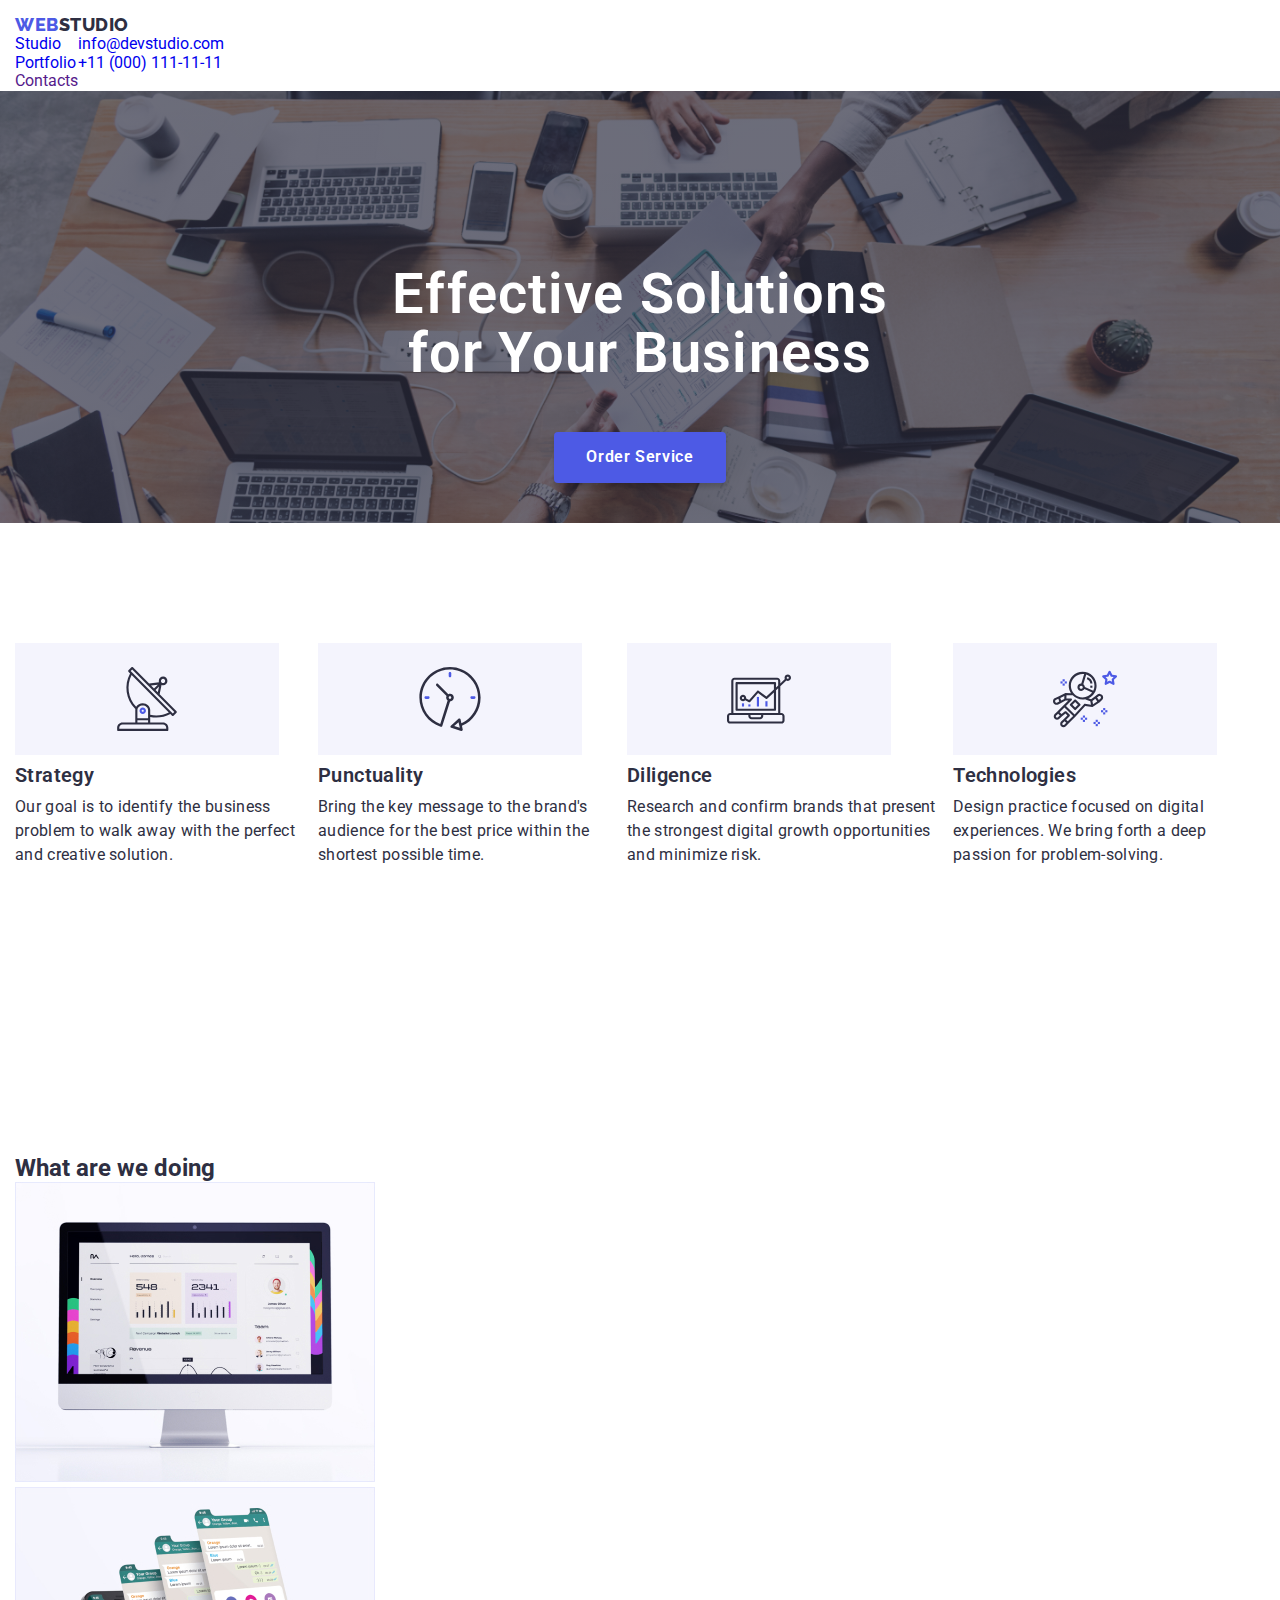
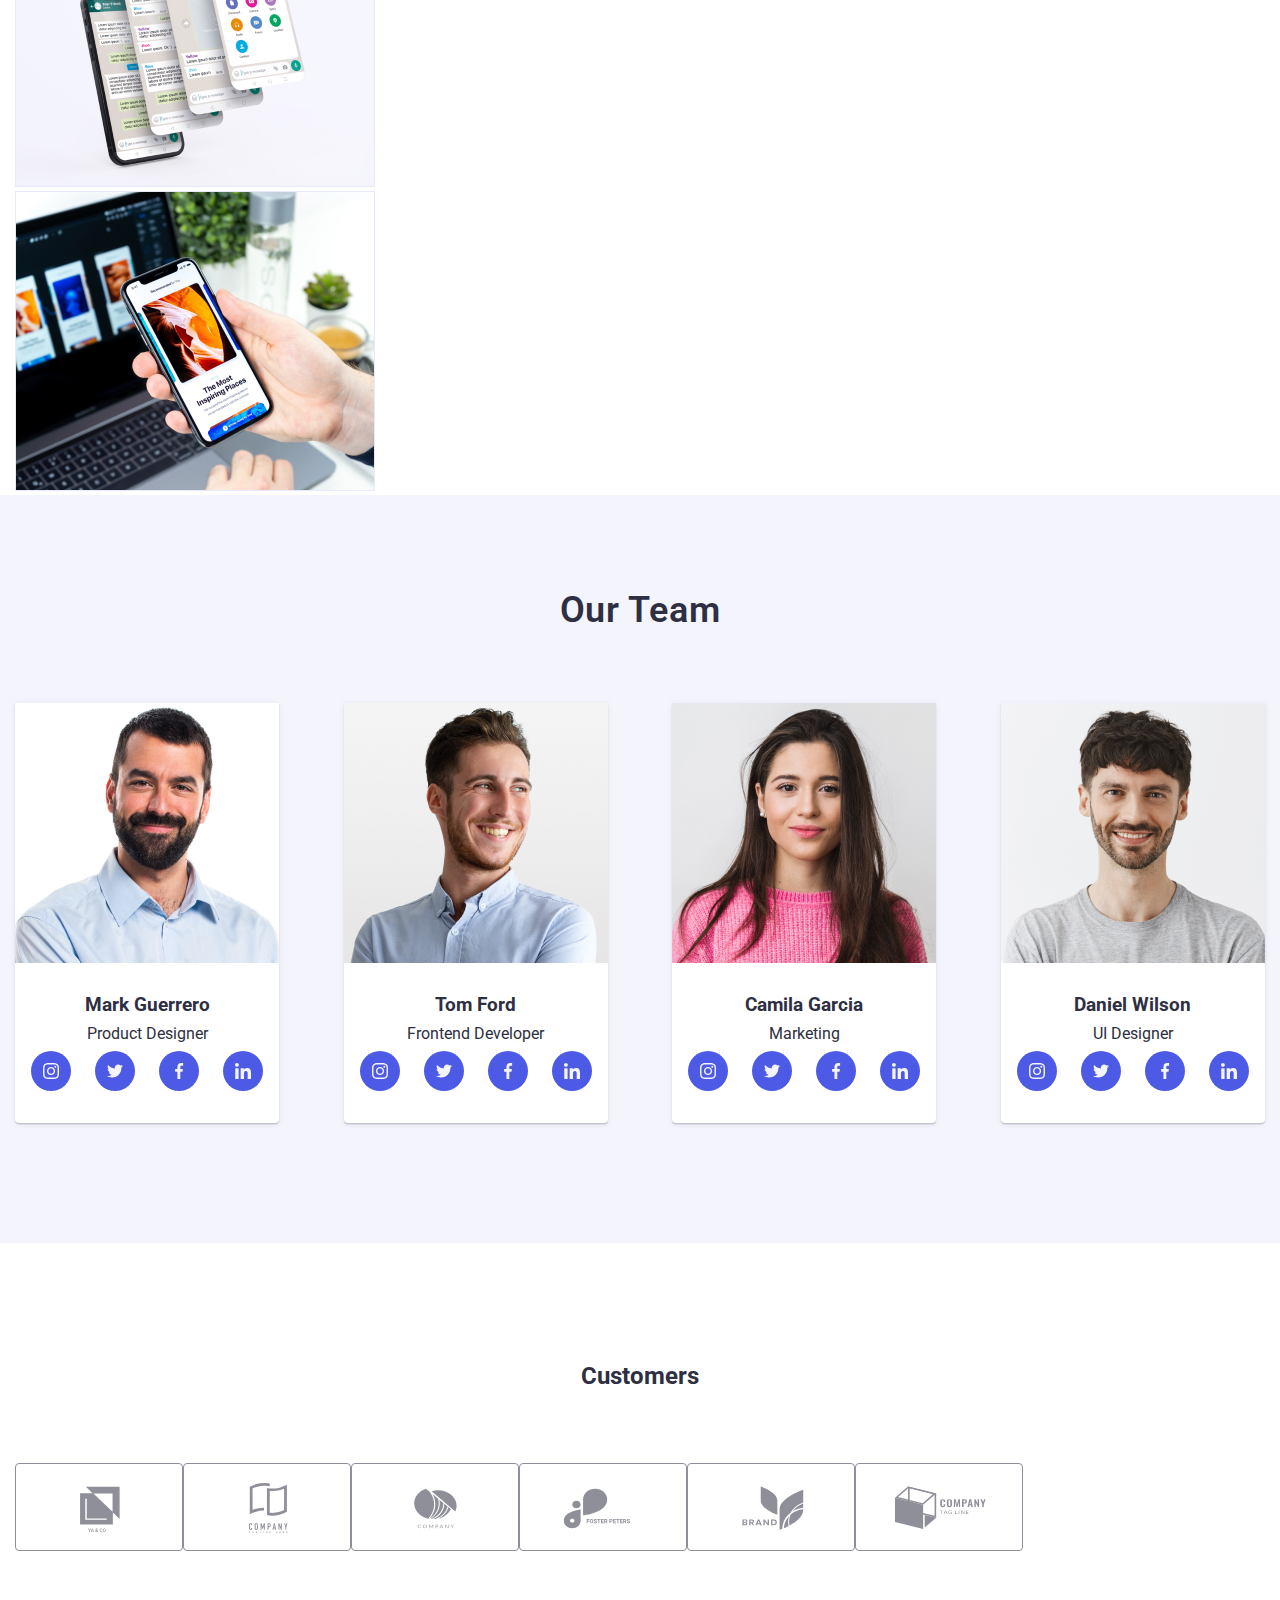
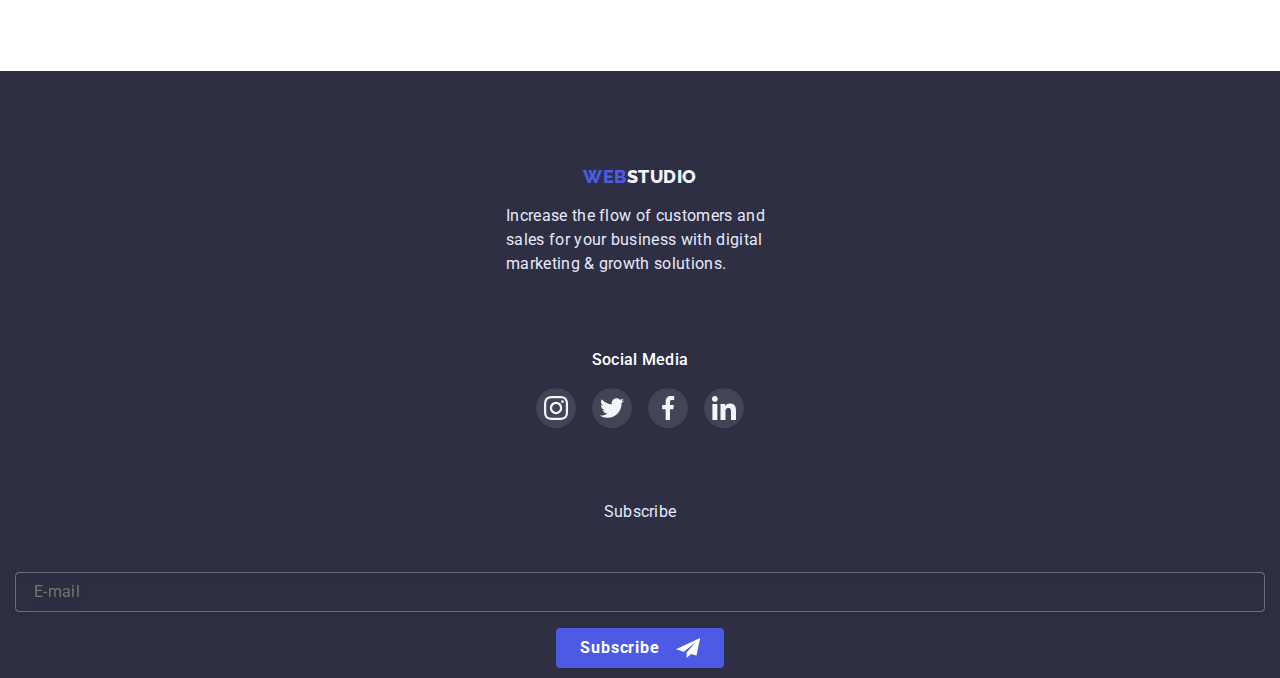
<file: index.html>
<!DOCTYPE html>
<html lang="en">
<head>
    <meta charset="UTF-8">
    <meta http-equiv="X-UA-Compatible" content="IE=edge">
    <meta name="viewport" content="width=device-width, initial-scale=1.0">
    <title>Second choice</title>
    <link rel="preconnect" href="https://fonts.googleapis.com">
    <link rel="preconnect" href="https://fonts.gstatic.com" crossorigin>
    <link href="https://fonts.googleapis.com/css2?family=Raleway:wght@800&family=Roboto:wght@400;500;700&display=swap" rel="stylesheet">
    <link rel="stylesheet" href="https://cdn.jsdelivr.net/npm/modern-normalize@1.1.0/modern-normalize.min.css">
    <link rel="stylesheet" href="./styles.css">
</head>
<body>
    <!----------------------- Header---------------------------->
    <header>
        <div class="container">
            <div class="mobile-header">
            <a class="link logo" href="./index.html"><span class="top-logo">WEB</span>Studio</a>
            <button class="burger-button js-open-menu" type="button">
                <svg class="burger-menu" width="32px" height="32px">
                <use href="./img/svg/symbol-defs.svg#icon-burger"></use>
            </svg>
        </button>
        </div>
        <nav class="header">
            <ul class="navigation list">
                <li><a class="link nav active" href="./index.html">Studio</a></li>
                <li><a class="link nav " href="./portfolio.html">Portfolio</a></li>
                <li><a class="link nav" href="">Contacts</a></li>
            </ul>
            <ul class="contact list">
                <li><a class="link contacts-item" href="mailto:info@devstudio.com">info@devstudio.com</a></li>
                <li><a class="link contacts-item" href="tel:+110001111111">+11 (000) 111-11-11</a></li>
            </ul>
        </nav>
        </div>
    </header>

    <!----------------------- Mobile Menu---------------------------->

    <div class="mobile-menu js-menu-container">
        <div class="container">
            <button class="close-mobile-menu js-close-menu">
                <svg class="close-mobile-menu-icon">
                    <use href="./img/svg/symbol-defs.svg#icon-close"></use>
                </svg>
         </button>
            <div class="mobile-menu-thumb">
    
                <div class="mobile-nav-thumb">
                <ul class="mobile-nav">
                    <li class="list"><a class="link nav" href="">Studio</a></li>
                    <li class="list"><a class="link nav" href="">Portfolio</a></li>
                    <li class="list"><a class="link nav" href="">Contacts</a></li>
                </ul>
                </div>
    
                <div class="mobile-contact-thumb">
                    <ul>
                        <li class="list"><a class="mobile-contact-thumb-tel link" href="tel:+110001111111">+11 (000) 111-11-11</a></li>
                        <li class="list"><a class="mobile-contact-thumb-mail link" href="mailto:info@devstudio.com">info@devstudio.com</a></li>
                    </ul>
        
                    <ul class="list social-list-link mobile-social">
                        <li>
                            <a href="">
                                <svg class="social-icon">
                                    <use href="img/svg/symbol-defs.svg#icon-instagram"></use>
                                </svg>
                            </a>
                        </li>
                        <li>
                            <a href="">
                                <svg class="social-icon">
                                    <use href="img/svg/symbol-defs.svg#icon-twitter"></use>
                                </svg>
                            </a>
                        </li>
                        <li>
                            <a href="">
                                <svg class="social-icon">
                                    <use href="img/svg/symbol-defs.svg#icon-facebook"></use>
                                </svg>
                            </a>
                        </li>
                        <li>
                            <a href="">
                                <svg class="social-icon">
                                    <use href="img/svg/symbol-defs.svg#icon-linkedin"></use>
                                </svg>
                            </a>
                        </li>
                    </ul>
                </div>
            </div>
            </div>    
        </div>
    </div>

    <!----------------------- Hero---------------------------->
    <main>
        <section class="hero">
                <h1 class="hero-title">Effective Solutions <br> for Your Business</h1>
                <button type="button" class="button" data-modal-open>Order Service</button>
        </section>
    <!----------------------- Oportunities---------------------------->

        <section class="oportunities-section">
            <div class="container">
                <h2 hidden>Oportunities</h2>
                <ul class="list oportunities-list">
                    <li class="antenna">
                        <h3 class="strategy">Strategy</h3>
                        <p>Our goal is to identify the business
                        problem to walk away with the perfect and creative solution. </p>
                    </li>
                    <li class="clock">
                        <h3>Punctuality</h3>
                        <p>Bring the key message to the brand's audience for the best price within the shortest possible time. </p>
                    </li>
                    <li class="diagrama">
                        <h3>Diligence</h3>
                        <p>Research and confirm brands that present the strongest digital growth opportunities and minimize risk. </p>
                    </li>
                    <li class="astronaut">
                        <h3>Technologies</h3>
                        <p>Design practice focused on digital experiences. We bring forth a deep passion for problem-solving. </p>
                    </li>
                </ul>
            </div>
        </section>
    <!----------------------- What are we doing---------------------------->
    <section class="photoes">
        <div class="container">
        <h2>What are we doing</h2>
        
    <ul class="list photoes-list">
        <li><img src="./img/Computer.jpg" alt="Computer"></li>
        <li><img src="./img/phones.jpg" alt="phones"></li>
        <li><img src="./img/phone.jpg" alt="phone"></li>
    </ul>
</div>
</section>
<!----------------------- Our Team---------------------------->
<section class="our-team">
    <div class="container">
        <h2>Our Team</h2>
        <ul class="list employees-list">
            <li>
                <div class="names">
                    <img src="./img/Employees/1.jpg" alt="Mark Guerrero">
                        <div class="underfoto">
                            <h3>Mark Guerrero</h3>
                            <p>Product Designer</p>
                            <ul class="list social-list-link">
                                <li>
                                    <a href="">
                                        <svg class="social-icon">
                                            <use href="img/svg/symbol-defs.svg#icon-instagram"></use>
                                        </svg>
                                    </a>
                                </li>
                                <li>
                                    <a href="">
                                        <svg class="social-icon">
                                            <use href="img/svg/symbol-defs.svg#icon-twitter"></use>
                                        </svg>
                                    </a>
                                </li>
                                <li>
                                    <a href="">
                                        <svg class="social-icon">
                                            <use href="img/svg/symbol-defs.svg#icon-facebook"></use>
                                        </svg>
                                    </a>
                                </li>
                                <li>
                                    <a href="">
                                        <svg class="social-icon">
                                            <use href="img/svg/symbol-defs.svg#icon-linkedin"></use>
                                        </svg>
                                    </a>
                                </li>
                            </ul>
                    </div>
                </div>
            </li>
            <li>
                <div class="names">
                    <img src="./img/Employees/2.jpg" alt="Tom Ford">
                    <div class="underfoto">
                    <h3>Tom Ford</h3>
                    <p>Frontend Developer</p>
                    <ul class="list social-list-link">
                        <li>
                            <a href="">
                                <svg class="social-icon">
                                    <use href="img/svg/symbol-defs.svg#icon-instagram"></use>
                                </svg>
                            </a>
                        </li>
                        <li>
                            <a href="">
                                <svg class="social-icon">
                                    <use href="img/svg/symbol-defs.svg#icon-twitter"></use>
                                </svg>
                            </a>
                        </li>
                        <li>
                            <a href="">
                                <svg class="social-icon">
                                    <use href="img/svg/symbol-defs.svg#icon-facebook"></use>
                                </svg>
                            </a>
                        </li>
                        <li>
                            <a href="">
                                <svg class="social-icon">
                                    <use href="img/svg/symbol-defs.svg#icon-linkedin"></use>
                                </svg>
                            </a>
                        </li>
                    </ul>
                </div>
                </div>
            </li>
            <li>
                <div class="names">
                    <img src="./img/Employees/3.jpg" alt="Camila Garcia">
                    <div class="underfoto">
                    <h3>Camila Garcia</h3>
                    <p>Marketing</p>
                    <ul class="list social-list-link">
                        <li>
                            <a href="">
                                <svg class="social-icon">
                                    <use href="img/svg/symbol-defs.svg#icon-instagram"></use>
                                </svg>
                            </a>
                        </li>
                        <li>
                            <a href="">
                                <svg class="social-icon">
                                    <use href="img/svg/symbol-defs.svg#icon-twitter"></use>
                                </svg>
                            </a>
                        </li>
                        <li>
                            <a href="">
                                <svg class="social-icon">
                                    <use href="img/svg/symbol-defs.svg#icon-facebook"></use>
                                </svg>
                            </a>
                        </li>
                        <li>
                            <a href="">
                                <svg class="social-icon">
                                    <use href="img/svg/symbol-defs.svg#icon-linkedin"></use>
                                </svg>
                            </a>
                        </li>
                    </ul>
                </div>
                </div>
            </li>
            <li><div class="names">
                    <img src="./img/Employees/4.jpg" alt="Daniel Wilson">
                    <div class="underfoto">
                    <h3>Daniel Wilson</h3>
                    <p>UI Designer</p>
                    <ul class="list social-list-link">
                        <li>
                            <a href="">
                                <svg class="social-icon">
                                    <use href="img/svg/symbol-defs.svg#icon-instagram"></use>
                                </svg>
                            </a>
                        </li>
                        <li>
                            <a href="">
                                <svg class="social-icon">
                                    <use href="img/svg/symbol-defs.svg#icon-twitter"></use>
                                </svg>
                            </a>
                        </li>
                        <li>
                            <a href="">
                                <svg class="social-icon">
                                    <use href="img/svg/symbol-defs.svg#icon-facebook"></use>
                                </svg>
                            </a>
                        </li>
                        <li>
                            <a href="">
                                <svg class="social-icon">
                                    <use href="img/svg/symbol-defs.svg#icon-linkedin"></use>
                                </svg>
                            </a>
                        </li>
                    </div>
                    </ul>
                </div>
            </li>
        </ul>
    </div>
</section>
<!----------------------- Customers---------------------------->
<section class="customers">
    <div class="container customers-container">
        <h2>Customers</h2>
        <ul class="customers-list list">
            <li>
                <a href="">
                    <svg class="customers-list-icons">
                        <use href="./img/svg/symbol-defs.svg#icon-Logo"></use>
                    </svg>
                </a>
            </li>
            <li>
                <a href="">
                    <svg class="customers-list-icons">
                        <use href="./img/svg/symbol-defs.svg#icon-Logo2"></use>
                    </svg>
                </a>
            </li>
            <li>
                <a href="">
                    <svg class="customers-list-icons">
                        <use href="./img/svg/symbol-defs.svg#icon-Logo3"></use>
                    </svg>
                </a>
            </li>
            <li>
                <a href="">
                    <svg class="customers-list-icons">
                        <use href="./img/svg/symbol-defs.svg#icon-Logo4"></use>
                    </svg>
                </a>
            </li>
            <li>
                <a href="">
                    <svg class="customers-list-icons">
                        <use href="./img/svg/symbol-defs.svg#icon-Logo5"></use>
                    </svg>
                </a>
            </li>
            <li>
                <a href="">
                    <svg class="customers-list-icons">
                        <use href="./img/svg/symbol-defs.svg#icon-Logo6"></use>
                    </svg>
                </a>
            </li>
        </ul>
    </div>
</section>
    </main>
    <!----------------------- Footer---------------------------->
    <footer>
        <section class="container">
            <div class="logo-footer">
                <a class="logo-footer-class link" href="./index.html"><span class="logo2">Web</span>Studio</a>
                <p>Increase the flow of customers and sales for your business with digital marketing & growth solutions.</p>
            </div>
            <div class="footer-social-icons">
                <h2>Social Media</h2>
                <ul class="list social-footer-link">
                    <li>
                        <a href="">
                            <svg class="social-icon-footer">
                                <use href="img/svg/symbol-defs.svg#icon-instagram"></use>
                            </svg>
                        </a>
                    </li>
                    <li>
                        <a href="">
                            <svg class="social-icon-footer">
                                <use href="img/svg/symbol-defs.svg#icon-twitter"></use>
                            </svg>
                        </a>
                    </li>
                    <li>
                        <a href="">
                            <svg class="social-icon-footer">
                                <use href="img/svg/symbol-defs.svg#icon-facebook"></use>
                            </svg>
                        </a>
                    </li>
                    <li>
                        <a href="">
                            <svg class="social-icon-footer">
                                <use href="img/svg/symbol-defs.svg#icon-linkedin"></use>
                            </svg>
                        </a>
                    </li>
                </ul>  
            </div>
            
                <form>
                    <div class="footer-subscribe">
                <div class="footer-input">
                    <label for="footer-email">
                        <p>Subscribe</p>
                        <input type="text" placeholder="E-mail"></label>
                    
                </div>
                <button type="submit" class="footer-button">Subscribe
                    <svg class="send-icon">
                        <use href="img/svg/symbol-defs.svg#icon-icon-send""></use>
                    </svg>
                </button>
            </div>
            </form>
            
        </section>
    </footer>
    <!-- <div class="overlay is-hidden" data-modal>
        <div class="modal">
            <button type="button" data-modal-close class="close-btn" >
                <svg width="8px" height="8px">
                    <use href="./img/svg/symbol-defs.svg#icon-close"></use>
                </svg>
            </button>
            <form class="modal-form">
                <p>Leave your contacts and we will call you back</p>
                <div>
                <label for="name" class="first-label">Name</label>
                <div class="input-thumb">
                <input type="text" id="name" name="name">
                <svg class="input-icon">
                    <use href="img/svg/symbol-defs-modal.svg#icon-person"></use>
                </svg>
                </div>
            </div>
                <label for="phone" class="first-label">Phone</label>
                <div class="input-thumb">
                <input type="tel" id="phone" name="phone">
                <svg class="input-icon">
                    <use href="img/svg/symbol-defs-modal.svg#icon-phone"></use>
                </svg>
                </div>
                <label for="Email" class="first-label"">Email</label>
                <div class="input-thumb">
                <input type="email" id="Email" name="Email">
                <svg class="input-icon">
                    <use href="img/svg/symbol-defs-modal.svg#icon-mail"></use>
                </svg>
                </div>
                <label for="comment" class="first-label">Comment</label>
                <textarea name="comment" id="comment" placeholder="Text input"></textarea>
                <div class="checkbox-thumb">
                    <input type="checkbox" id="checkbox" class="checkbox-icon">
                    <label for="checkbox" class="checkbox-label">I accept the terms and conditions of the <a href="">Privacy Policy</a></label>
                </div>
                <button type="submit">Send</button>
            </form>
        </div>
    </div> -->
<script src="./js/modal.js"></script>
<script src="./js/mobile-menu.js"></script>
</body>
</html>
</file>
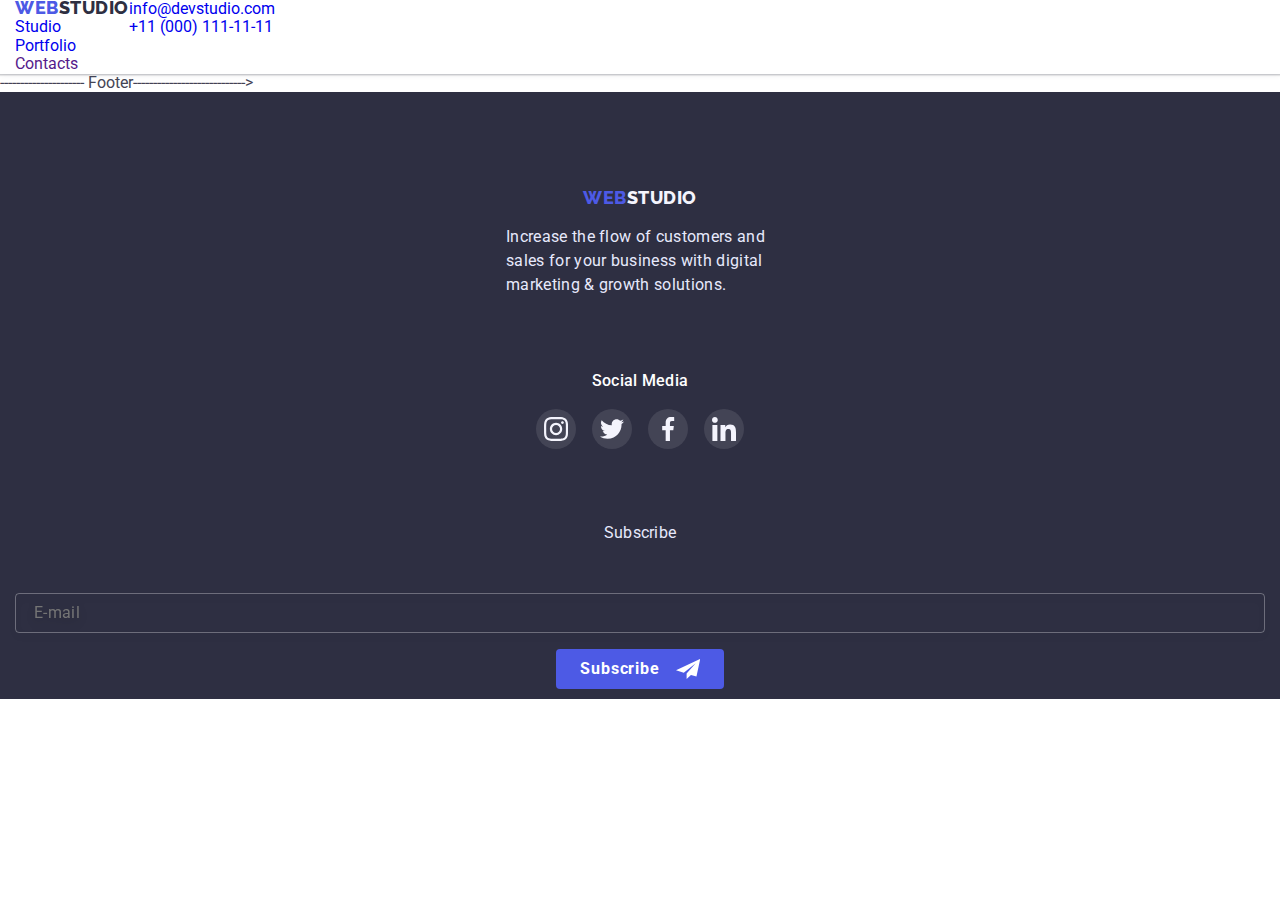
<file: portfolio.html>
<!DOCTYPE html>
<html lang="en">
<head>
    <meta charset="UTF-8">
    <meta http-equiv="X-UA-Compatible" content="IE=edge">
    <meta name="viewport" content="width=device-width, initial-scale=1.0">
    <title>Portfolio</title>
    <link rel="preconnect" href="https://fonts.googleapis.com">
    <link rel="preconnect" href="https://fonts.gstatic.com" crossorigin>
    <link href="https://fonts.googleapis.com/css2?family=Raleway:wght@800&family=Roboto:wght@400;500;700&display=swap" rel="stylesheet">
    <link rel="stylesheet" href="https://cdn.jsdelivr.net/npm/modern-normalize@1.1.0/modern-normalize.min.css">
    <link rel="stylesheet" href="./styles.css">
</head>
<body>
    <!----------------------- Header---------------------------->
    <header>
        <div class="container">
        <nav class="header">
            <ul class="navigation list">
                <li><a class="link logo" href="./index.html"><span class="top-logo">WEB</span>Studio</a></li>
                <li><a class="link nav" href="./index.html">Studio</a></li>
                <li><a class="link nav active" href="./portfolio.html">Portfolio</a></li>
                <li><a class="link nav" href="">Contacts</a></li>
            </ul>
            <ul class="contact list">
                <li><a class="link contacts-item" href="mailto:info@devstudio.com">info@devstudio.com</a></li>
                <li><a class="link contacts-item" href="tel:+110001111111">+11 (000) 111-11-11</a></li>
            </ul>
        </nav>
        </div>
    </header>
        <!----------------------- Filtr---------------------------->
 <main>
            <!-- <section class="container">
                <ul class="filtr list">
                    <li><button type="button">All</button></li>
                    <li><button type="button">Web Site</button></li>
                    <li><button type="button">App</button></li>
                    <li><button type="button">Design</button></li>
                    <li><button type="button">Marketing</button></li>
                </ul>
                <h1 hidden>Portfolio</h1>
                <ul class="portfolio-list">
                    <li class="list">
                        <a href="" class="portfolio-link link">
                            <div class="portfolio-list-item">
                            <div class="photo-thumb">
                                <img src="./img/portfolio-photoes/1.jpg" alt="bank app">
                                <div class="roll-thumb">
                                    <p>14 Stylish and User-Friendly App Design Concepts · Task Manager App · Calorie Tracker App · Exotic Fruit Ecommerce App · Cloud Storage App</p>
                                </div>
                            </div>
                            <div class="portfolio-text">
                                <h2>Banking App Interface Concept</h2>
                                <p>App</p>
                            </div>
                                                </div>
                        </a>
                    </li>

                    <li class="list">
                        <a href="" class="portfolio-link link">
                            <div class="portfolio-list-item">
                                <div class="photo-thumb">
                                    <img src="./img/portfolio-photoes/2.jpg" alt="Cashless Payment">
                                    <div class="roll-thumb">
                                        <p>14 Stylish and User-Friendly App Design Concepts · Task Manager App · Calorie Tracker App · Exotic Fruit Ecommerce App · Cloud Storage App</p>
                                    </div>
                                </div>
                                <div class="portfolio-text">
                                <h2>Cashless Payment</h2>
                                <p>Marketing</p>
                            </div>
                                                </div>
                        </a>
                    </li>

                    <li class="list">
                        <a href="" class="portfolio-link link">
                            <div class="portfolio-list-item">
                                <div class="photo-thumb">
                                    <img src="./img/portfolio-photoes/3.jpg" alt="computer">
                                    <div class="roll-thumb">
                                        <p>14 Stylish and User-Friendly App Design Concepts · Task Manager App · Calorie Tracker App · Exotic Fruit Ecommerce App · Cloud Storage App</p>
                                    </div>
                                </div>
                                <div class="portfolio-text">
                                <h2>Meditaion App</h2>
                                <p>App</p>
                            </div>
                            </div>
                        </a>
                    </li>

                    <li class="list">
                        <a href="" class="portfolio-link link">
                            <div class="portfolio-list-item">
                                <div class="photo-thumb">
                                    <img src="./img/portfolio-photoes/4.jpg" alt="car driving">
                                    <div class="roll-thumb">
                                        <p>14 Stylish and User-Friendly App Design Concepts · Task Manager App · Calorie Tracker App · Exotic Fruit Ecommerce App · Cloud Storage App</p>
                                    </div>
                                </div>
                                <div class="portfolio-text">
                                <h2>Taxi Service</h2>
                                <p>Marketing</p>
                            </div>
                                </div>
                        </a>
                    </li>

                    <li class="list">
                        <a href="" class="portfolio-link link">
                            <div class="portfolio-list-item">
                                <div class="photo-thumb">
                                    <img src="./img/portfolio-photoes/5.jpg" alt="phone">
                                    <div class="roll-thumb">
                                        <p>14 Stylish and User-Friendly App Design Concepts · Task Manager App · Calorie Tracker App · Exotic Fruit Ecommerce App · Cloud Storage App</p>
                                    </div>
                                </div>
                                <div class="portfolio-text">
                                <h2>Screen Illustrations</h2>
                                <p>Design</p>
                            </div>
                                                </div>
                        </a>
                    </li>

                    <li class="list">
                        <a href="" class="portfolio-link link">
                            <div class="portfolio-list-item">
                                <div class="photo-thumb">
                                    <img src="./img/portfolio-photoes/6.jpg" alt="laughing girl">
                                    <div class="roll-thumb">
                                        <p>14 Stylish and User-Friendly App Design Concepts · Task Manager App · Calorie Tracker App · Exotic Fruit Ecommerce App · Cloud Storage App</p>
                                    </div>
                                </div>
                                <div class="portfolio-text">
                                <h2>Online Courses</h2>
                                <p>Marketing</p>
                            </div>
                            </div>
                        </a>
                    </li>

                    <li class="list">
                        <a href="" class="portfolio-link link">
                            <div class="portfolio-list-item">
                                <div class="photo-thumb">
                                    <img src="./img/portfolio-photoes/7.jpg" alt="instagram stories">
                                    <div class="roll-thumb">
                                        <p>14 Stylish and User-Friendly App Design Concepts · Task Manager App · Calorie Tracker App · Exotic Fruit Ecommerce App · Cloud Storage App</p>
                                    </div>
                                </div>
                                <div class="portfolio-text">
                                    <h2>Instagram Stories Concept</h2>
                                    <p>Design</p>
                                </div>
                            </div>
                        </a>
                    </li>

                    <li class="list">
                        <a href="" class="portfolio-link link">
                            <div class="portfolio-list-item">
                                <div class="photo-thumb">
                                    <img src="./img/portfolio-photoes/8.jpg" alt="shopping">
                                    <div class="roll-thumb">
                                        <p>14 Stylish and User-Friendly App Design Concepts · Task Manager App · Calorie Tracker App · Exotic Fruit Ecommerce App · Cloud Storage App</p>
                                    </div>
                                </div>
                                <div class="portfolio-text">
                                <h2>Organic Food</h2>
                                <p>Web Site</p>
                            </div>
                                                </div>
                        </a>
                    </li>

                    <li class="list">
                        <a href="" class="portfolio-link link">
                            <div class="portfolio-list-item"><div class="photo-thumb">
                                <img src="./img/portfolio-photoes/9.jpg" alt="latte art">
                                    <div class="roll-thumb">
                                        <p>14 Stylish and User-Friendly App Design Concepts · Task Manager App · Calorie Tracker App · Exotic Fruit Ecommerce App · Cloud Storage App</p>
                                    </div>
                            </div>
                                <div class="portfolio-text">
                                <h2>Fresh Coffee</h2>
                                <p>Web Site</p>
                            </div>
                            </div>
                        </a>
                    </li>


                </ul>
            </section>
        </main> -->
--------------------- Footer---------------------------->
<footer>
    <section class="container">
        <div class="logo-footer">
            <a class="logo-footer-class link" href="./index.html"><span class="logo2">Web</span>Studio</a>
            <p>Increase the flow of customers and sales for your business with digital marketing & growth solutions.</p>
        </div>
        <div class="footer-social-icons">
            <h2>Social Media</h2>
            <ul class="list social-footer-link">
                <li>
                    <a href="">
                        <svg class="social-icon-footer">
                            <use href="img/svg/symbol-defs.svg#icon-instagram"></use>
                        </svg>
                    </a>
                </li>
                <li>
                    <a href="">
                        <svg class="social-icon-footer">
                            <use href="img/svg/symbol-defs.svg#icon-twitter"></use>
                        </svg>
                    </a>
                </li>
                <li>
                    <a href="">
                        <svg class="social-icon-footer">
                            <use href="img/svg/symbol-defs.svg#icon-facebook"></use>
                        </svg>
                    </a>
                </li>
                <li>
                    <a href="">
                        <svg class="social-icon-footer">
                            <use href="img/svg/symbol-defs.svg#icon-linkedin"></use>
                        </svg>
                    </a>
                </li>
            </ul>  
        </div>

        <form>
            <div class="footer-subscribe">
        <div class="footer-input">
            <label for="footer-email">
                <p>Subscribe</p>
                <input type="text" placeholder="E-mail"></label>
            
        </div>
        <button type="submit" class="footer-button">Subscribe
            <svg class="send-icon">
                <use href="img/svg/symbol-defs.svg#icon-icon-send""></use>
            </svg>
        </button>
    </div>
    </form>

    </section>
</footer>
</body>
</html>
</file>
<file: styles.css>
/* ----------------------- For body ----------------------*/
:root {
    --brand-color: #4D5AE5;
    --header-color: #2E2F42;
    --main-color: #434455;
    --svg-color: #8e8f99;
}
h1,
h2,
h3,
h4,
p,
ul,
li,
body {
    padding: 0px;
    margin: 0px;
    color: var(--header-color);
}
.list {
    list-style: none;
    margin: 0px;
    padding: 0px;
}
svg { 
    display: block;
}

.link {
    text-decoration: none;
}

body {
    color:var(--main-color);
    font-family: 'Roboto', sans-serif;
}

.container {
    /* width: 1158px; */
    margin-left: auto;
    margin-right: auto;
    padding-left: 15px;
    padding-right: 15px;
}

@media screen and (max-width:479px) {
    .container {
    padding-left: 16px;
    padding-right: 16px;
    }
}
/* ----------------------- Header ---------------------- */

@media screen and (max-width:479px) {
    .navigation.list, .contact.list {
        display: none;
    }
}
    


header {

    box-shadow: 0px 2px 1px rgba(46, 47, 66, 0.08), 0px 1px 1px rgba(46, 47, 66, 0.16), 0px 1px 6px rgba(46, 47, 66, 0.08);

}

.header {
    display: flex;
    
}



.logo {
    font-family: 'Raleway', sans-serif;
    font-weight: 800;
    font-size: 18px;
    line-height: 1.33px;
    letter-spacing: 0.03em;
    text-transform: uppercase;
    color: var(--header-color);
}

.top-logo {
    color: var(--brand-color);
}

@media screen and (max-width:479px) {

    .container {
        max-width: 428px;
    }

    header {
        height: 70px;
    }

    .mobile-header {
        display: flex;
        justify-content: space-between;
        align-items: center;
        padding-top: 24px;
        padding-bottom: 24px;
    }

    .burger-menu {
        stroke: var(--header-color);
    }    
}

@media screen and (min-width:480px) and (max-width:767px) {
    .container {
        min-width: 428px;
        padding-left: 40px;
        padding-right: 40px;
    }
}

    .burger-button {
    cursor: pointer;

    border: none;
    background-color: transparent;
    width: 32px;
    height: 32px;
}

/* mobile-menu  */

    .mobile-menu {

    display: none;
    position: fixed;
    top: 0;
    left: 0;
    width: 100%;
    height: 100%;    
    background-color: wheat;

}

    .close-mobile-menu {
        position: absolute;
        top: 48px;
        right: 48px;
        width: 24px;
        height: 24px;

        padding: 8px;
        
        cursor: pointer;
        background-color: #E7E9FC;
        border: none;
        border-radius: 50%;
    }

    .close-mobile-menu-icon {
        width: 8px;
        height: 8px;
        border-radius: 50%;
        

    }

    .mobile-social {
        max-width: 328px;
        padding-right: 60px;
    }

    .mobile-menu-thumb {
        display: flex;
        flex-direction: column;
        justify-content: space-between;
        min-height: 600px;

        margin-left: 40px;
        margin-top: 80px;
        margin-bottom: 40px;
    }

    .mobile-nav .link {
        font-family: 'Roboto', sans-serif;
        font-style: normal;
        font-weight: 600;
        font-size: 36px;
        line-height: 1.11;
        letter-spacing: 0.02em;
        text-transform: capitalize;
        color: var(--header-color);
    }

    .mobile-nav li:not(:last-child)
        {
            margin-bottom: 40px;
        }

    .mobile-contact-thumb-tel {
        display: block;
        margin-bottom: 40px;

        font-family: 'Roboto',sans-serif;
        font-style: normal;
        font-weight: 600;
        font-size: 36px;
        line-height: 1.11;
        color: var(--main-color)
    }

    .mobile-contact-thumb-mail {

        display: block;
        margin-bottom: 48px;

        font-family: 'Roboto',sans-serif;
        font-style: normal;
        font-weight: 600;
        font-size: 20px;
        line-height: 1.2;
        color: var(--main-color) 
    }
    
    .is-open {
        display: block;
    }

/* 


.navigation {
    display: flex;
}

.navigation .link:hover,
.navigation .link:focus {
    color: var(--main-color);
}

.navigation .link:active,
.contact .link:active {
    color: var(--brand-color);
}

.contact {
    display: flex;
}







.nav {
    font-weight: 600;
    font-size: 16px;
    line-height: 1.5;
    letter-spacing: 0.02em;
    color: var(--header-color);

    transition: color 250ms cubic-bezier(0.4, 0, 0.2, 1);

}

.contacts-item {
    font-weight: 400;
    font-size: 16px;
    line-height: 1.5;
    letter-spacing: 0.02em;
    color: inherit;
}

.contact.list {
    margin-left: auto;
}

.contact.list>li:last-child {
    margin-left: 40px;
}

.navigation.list>li:not(:first-child) {
    margin-left: 40px;
}

.navigation.list>li:first-child {
    margin-right: 77px;
}

.navigation.list .link,.contact.list .link {
    padding-bottom: 24px;
    padding-left: 0px;
    margin-bottom: 0px;
}

.active::after {
    content: '';
    display: block;
    width: 100%;
    height: 4px;
    background-color: var(--brand-color);
    border-radius: 2px;
    margin-top: 24px;
} */
/* ----------------------- Hero ---------------------- */

.hero {
    text-align: center;
    height: 432px;
    background-color: var(--header-color);
    background-image: linear-gradient(rgba(46,47,66,0.7),rgba(46,47,66,0.7)), url(./img/people-office\ 1.jpg);
    background-size: cover;
}

@media screen and (max-width:479px) {
.hero {
        background-image: linear-gradient(rgba(46,47,66,0.7),rgba(46,47,66,0.7)), url(./img/hero-bg-mobile.jpg);
        background-position: center;
      }
}



.hero-title {
padding-top: 174px;
margin-bottom: 48px;
font-family: 'Roboto', sans-serif;
font-style: normal;
font-weight: 600;
font-size: 56px;
line-height: 1.07;
text-align: center;
letter-spacing: 0.02em;
color: #FFFFFF;
}

@media screen and (max-width:479px) {
    .hero-title {

    font-size: 36px;
    line-height: 1.11;
    }
}


.button {
    font-family: inherit;
    font-weight: 600;
    font-size: 16px;
    line-height: 1.18;
    align-items: center;
    letter-spacing: 0.04em;
    color: #fff;
    padding: 16px 32px;
    background: #4D5AE5;
    box-shadow: 0px 4px 4px rgba(0, 0, 0, 0.15);
    border-radius: 4px;
    border: none;
    cursor: pointer;
}

.button:hover,
.button:focus {
    box-shadow: 0px 1px 6px rgba(46, 47, 66, 0.08), 0px 1px 1px rgba(46, 47, 66, 0.16), 0px 2px 1px rgba(46, 47, 66, 0.08);
}

.button:active {
    background: #404BBF;
    box-shadow: 0px 4px 4px rgba(0, 0, 0, 0.15);
}

/* ----------------------- Oportunities ---------------------- */




 .oportunities-list {
    display: flex;
    padding-top: 120px;
}

.oportunities-list li::before {
    content: '';
    background-position: center;
    background-color: #F4F4FD;
    background-repeat: no-repeat;
    background-size: 64px;
    width: 264px;
    height: 112px;
    display: block;
    margin-bottom: 8px;
}

@media screen and (max-width:479px) {
    .oportunities-list li::before {
        display: none;
    }
    .oportunities-list {
        flex-direction: column;
        padding-top: 96px;

    }
}

.oportunities-list .antenna::before {
    background-image: url(./img/svg/antenna.svg);

}

.oportunities-list .clock::before {
    background-image: url(./img/svg/clock.svg);

}

.oportunities-list .diagrama::before {
    background-image: url(./img/svg/diagram.svg);

}

.oportunities-list .astronaut::before {
    background-image: url(./img/svg/astronaut.svg);

}




.oportunities-list h3 {
    margin-bottom: 8px;
    font-weight: 600;
    font-size: 20px;
    line-height: 1.2;
    letter-spacing: 0.02em;
}

@media screen and (max-width:479px) {
    .oportunities-list h3 {
        font-size: 36px;
        line-height: 1.11;
        text-align: center;
    }
    
}
.oportunities-list p {
    font-weight: 400;
    font-size: 16px;
    line-height: 1.5;
    letter-spacing: 0.02em;
    padding-bottom: 72px;
}

.oportunities-list li:last-child {
    padding-bottom: 96px;
}

@media screen and (max-width:479px) {
    .oportunities-list li:not(:last-child) {
    margin: 0;
    }
}
/* ----------------------- What are we doing ---------------------- */
 .photoes {
    padding-top: 120px;
}

@media screen and (max-width:479px) {
    .photoes {
        display: none;
    }
    
}
/*

.photoes-list {
    display: flex;
    justify-content: space-between;
}
.photoes-list img{
    display: block;
    margin-top: 72px;
    padding-bottom: 120px;
}

.photoes h2 {
    font-weight: 600;
    font-size: 36px;
    line-height: 1.11;
    text-align: center;
    letter-spacing: 0.02em;
    text-transform: capitalize;
} */

/* ----------------------- Our Team ---------------------- */

.our-team {
    background-color: #F4F4FD ;
    text-align: center;
}

.our-team h2 {
    padding-top: 96px;
    font-weight: 600;
    font-size: 36px;
    line-height: 1.11;
    text-align: center;
    letter-spacing: 0.02em;
    text-transform: capitalize;
}

.social-list-link {
    display: flex;
    justify-content: space-between;
}



.social-list-link a {
    display: block;
    background-color: var(--brand-color);
    border-radius: 50%;

    transition: background-color 250ms cubic-bezier(0.4, 0, 0.2, 1);


}

.social-list-link a {
    display: block;
    background-color: var(--brand-color);
    border-radius: 50%;

    transition: background-color 250ms cubic-bezier(0.4, 0, 0.2, 1);


}

.social-icon {
    box-sizing: content-box;
    width: 16px;
    height: 16px;
    padding: 12px;
}

.social-list-link a:hover,
.social-list-link a:focus {
    background-color: #404BBF;
    outline: none;
}


.underfoto p {
    padding-bottom: 8px;
}

.underfoto h3 {
    padding-bottom: 8px;
}


.underfoto {
    padding: 32px 16px;
}



.employees-list {
    display: flex;
    justify-content: space-between;
    margin-top: 72px;
    padding-bottom: 120px;
} 

@media screen and (max-width:479px) {
    .employees-list {
        flex-direction: column;
        align-items: center;
        padding-top: 72px;
        padding-bottom: 96px;
        gap: 72px;
    }
    
}

.employees-list img {
    display: block;
    width: 100%;
    
}


.names {
    background: #FFFFFF;
    box-shadow: 0px 1px 6px rgba(46, 47, 66, 0.08), 0px 1px 1px rgba(46, 47, 66, 0.16), 0px 2px 1px rgba(46, 47, 66, 0.08);
    border-radius: 0px 0px 4px 4px;
}

@media screen and (max-width:479px) {
    .names {
        width: 260px;
    }
    
}


/* ----------------------- Customers ---------------------- */
.customers {
    text-align: center;
}

.customers-container {
    padding-top: 120px;
    padding-bottom: 120px;
}

.customers-list {
    display: flex;
    padding-top: 72px;
    
}

@media screen and (max-width:479px) {
    .customers-list {
    flex-wrap: wrap;
    gap: 72px 16px;
    }
}

.customers-list a {
    box-sizing: content-box
}

.customers-list a:hover .customers-list-icons {
    fill: var(--brand-color);
    border-color: var(--brand-color);
}

.customers-list a:focus {
    outline: none;
}

.customers-list a:focus .customers-list-icons {
    border-color: var(--brand-color);
    fill: var(--brand-color);

}



.customers-list-icons {
    width: 168px;
    height: 88px;
    padding: 16px 32px;
    fill: var(--svg-color);
    border: 1px solid #8E8F99;
    border-radius: 4px;
}

@media screen and (max-width:479px) {
    .customers-list-icons {
    width: 190px;
    }
}

/* ----------------------- Footer ---------------------- */
footer {
    background-color: var(--header-color);
}

footer .container {
    padding-top: 96px;
    padding-bottom: 98px;
}

.logo-footer {
    width: 268px;
    margin-left: auto;
    margin-right: auto
}
.logo-footer-class {
    display: block;
    font-family: 'Raleway', sans-serif;
    font-style: normal;
    font-weight: 800;
    font-size: 18px;
    line-height: 1.16;
    letter-spacing: 0.03em;
    text-transform: uppercase;
    color: #F4F4FD;
    margin-bottom: 16px;
    text-align: center;
}

.logo2 {
    color: var(--brand-color)
}

footer p {
    font-family: 'Roboto', sans-serif;
    font-weight: 400;
    font-size: 16px;
    line-height: 1.5;
    letter-spacing: 0.02em;
    color: #E7E9FC;

    margin-bottom: 16px;
}

.footer-social-icons {
    margin-top: 72px;
}
footer h2 {
    margin-bottom: 16px;

    font-family: 'Roboto', sans-serif;
    font-weight: 500;
    font-size: 16px;
    line-height: 1.5;
    letter-spacing: 0.02em;
    text-align: center;
    color: #FFFFFF;
}

.social-footer-link {
    display: flex;
    justify-content: center;
    align-items: center;
    gap: 16px;
}

.social-icon-footer {
    width: 40px;
    height: 40px;
    padding: 8px;

}



.social-footer-link a {
    display: block;
    background-color: rgba(255, 255, 255, 0.1);
    border-radius: 50%;

    transition: background-color 250ms cubic-bezier(0.4, 0, 0.2, 1);
}

.social-footer-link a:hover {
    background-color: #31D0AA;
}

.social-footer-link a:focus {
    background-color: #31D0AA;
    outline: none;
}

.send-icon {
    margin-left: 16px;

    fill: white;

    width: 24px;
    height: 24px;
}

.footer-button {
    padding-top: 8px;
    padding-bottom: 8px;
    margin-left: auto;
    margin-right: auto;
    margin-top: 16px;
    margin-bottom: 96px;

    display: flex;
    justify-content: center;
    align-content: center;

    width: 168px;

    font-family: 'Roboto';
    font-style: normal;
    font-weight: 700;
    font-size: 16px;
    line-height: 1.5;
    letter-spacing: 0.06em;
    color: #FFFFFF;

    cursor: pointer;
    background: #4D5AE5;
    border-radius: 4px;
    border: none;
}

.footer-button:hover, .footer-button:focus  {
    background: #4D5AE5;
    box-shadow: 0px 1px 6px rgba(46, 47, 66, 0.08), 0px 1px 1px rgba(46, 47, 66, 0.16), 0px 2px 1px rgba(46, 47, 66, 0.08);
}

.footer-button:active {
    background: #404BBF;
    box-shadow: 0px 4px 4px rgba(0, 0, 0, 0.15);

}

.footer-subscribe {

    width: 100%;
    height: 80px;

    margin-top: 72px;
    text-align: center;
}

.footer-input input {
    height: 40px;
    width: 100%;

    margin-top: 16px;
    outline: none;
    border: 1px solid rgba(255, 255, 255, 0.3);
    filter: drop-shadow(0px 4px 4px rgba(0, 0, 0, 0.15));
    border-radius: 4px;
    background-color: transparent;

    
    font-family: 'Roboto',sans-serif;
    font-style: normal;
    font-weight: 400;
    font-size: 16px;
    line-height: 1.5;
    letter-spacing: 0.02em;
    color: #E7E9FC;
}

.footer-input input:focus {
    border: 1px solid #4D5AE5;
} 

.footer-input input::placeholder {
    padding-left: 16px;

}

.footer-input p {
    padding-bottom: 16px;
}

/* ----------------------- Modal ---------------------- */
/* .close-btn {
    position: absolute;
    top: 24px;
    right: 24px;
    padding: 8px;
    border-radius: 50%;
    background: #E7E9FC;
    cursor: pointer;
    border: 1px solid rgba(0, 0, 0, 0.1);
 }

 .close-btn:active {
    background: #E7E9FC;
    box-shadow: 0px 1px 6px rgba(46, 47, 66, 0.08), 0px 1px 1px rgba(46, 47, 66, 0.16), 0px 2px 1px rgba(46, 47, 66, 0.08);
 }

.overlay {
    width: 100%;
    height: 100%;
    position: fixed;
    top: 0;
    left: 0;
    background-color: rgba(46, 47, 66, 0.4);
    z-index: 100;
    opacity: 1;

    transition: opacity 250ms cubic-bezier(0.4, 0, 0.2, 1);


}

.is-hidden {
    pointer-events: none;
    opacity: 0;
    /* scale: 0; */
    /* visibility: hidden; 
    
}*/


/* .overlay.is-hidden .modal {
    transform: translate(-50%, -50%) scale(0);

}

.modal {
    min-width: 408px;
    height: 576px;
    position: absolute;
    top: 50%;
    left: 50%;
    transform: translate(-50%, -50%) scale(1);
    background-color: #fff;
    border-radius: 4px;
    transition: transform 250ms cubic-bezier(0.4, 0, 0.2, 1);

}

.modal-form {

    display: flex;
    flex-direction: column;
    align-content: center;

    margin: 72px 24px 24px 24px;

}

.modal-form p {
    margin-bottom: 16px;
font-family: 'Roboto', sans-serif;
font-style: normal;
font-weight: 600;
font-size: 16px;
line-height: 1.5;
text-align: center;
letter-spacing: 0.02em;
color: #2E2F42;
}

.modal-form .first-label{
    margin-bottom: 4px;
    font-family: 'Roboto', sans-serif;
    font-style: normal;
    font-weight: 400;
    font-size: 12px;
    line-height: 1.16;
    letter-spacing: 0.01em;
    color: #8E8F99;
}


.modal-form input {
    width: 100%;
    padding-left: 34px;
    margin-bottom: 8px;
    height: 40px;
    outline: none;
    border: 1px solid rgba(33, 33, 33, 0.2);
    border-radius: 4px;

    font-family: 'Roboto', sans-serif;
    font-style: normal;
    font-weight: 400;
    font-size: 16px;
    line-height: 1.5;
    letter-spacing: 0.02em;
    color: #434455;


}

.modal-form input:focus {
    border: 1px solid #4D5AE5;

}

.modal-form textarea {
    margin-bottom: 16px;
    padding: 5px;
    outline: none;
    border: 1px solid rgba(33, 33, 33, 0.2);
    border-radius: 4px;
    resize: none;
    min-width: 394px;
    height: 120px;

    font-family: 'Roboto', sans-serif;
    font-style: normal;
    font-weight: 400;
    font-size: 16px;
    line-height: 1.5;
    letter-spacing: 0.02em;
    color: #434455;
}
.modal-form textarea::placeholder {
    padding-left: 16px;
    padding-top: 8px;
    font-family: 'Roboto', sans-serif;
    font-style: normal;
    font-weight: 400;
    font-size: 12px;
    line-height: 1.16;
    letter-spacing: 0.01em;
    color: rgba(117, 117, 117, 0.5);
}

.modal-form textarea:focus {
    border: 1px solid #4D5AE5;

}

.modal-form button {
    display: block;
    margin-left: auto;
    margin-right: auto;
    margin-top: 24px;
    padding: 16px 32px;

    width: 170px;

    font-family: 'Roboto', sans-serif;
    font-style: normal;
    font-weight: 600;
    font-size: 16px;
    line-height: 1.19;
    letter-spacing: 0.04em;
    color: #FFFFFF;

    background: #4D5AE5;
    box-shadow: 0px 4px 4px rgba(0, 0, 0, 0.15);
    border-radius: 4px;
    border-color: transparent;
    cursor: pointer;
}

.modal-form button:hover, .modal-form button:focus  {
    background: #4D5AE5;
    box-shadow: 0px 1px 6px rgba(46, 47, 66, 0.08), 0px 1px 1px rgba(46, 47, 66, 0.16), 0px 2px 1px rgba(46, 47, 66, 0.08);
}

.modal-form button:active {
    background: #404BBF;
    box-shadow: 0px 4px 4px rgba(0, 0, 0, 0.15);

}

.input-thumb {
    position: relative;
}


.input-thumb input:focus + .input-icon {
    fill: var(--brand-color);

}

.input-icon {
    position: absolute;
    top: 11px;
    left: 16px;
    width: 18px;
    height: 18px;
    padding-top: 3px;
    padding-bottom: 3px;

}

.checkbox-thumb {
    position: relative;
    display: flex;

}

.checkbox-thumb input {
    width: 16px;
    height: 16px;
    margin-right: 8px;
    opacity: 0;
    /* visibility: hidden; } */


/* .checkbox-thumb a {
    color: var(--brand-color);
    text-decoration: none;
}

.checkbox-thumb label::after {
    content: '';
    display: block;
    width: 16px;
    height: 16px;
    border: 1.25px solid var(--header-color);
    border-radius: 2px;

    position: absolute;
    top: 0;
    left: 0;


} */

/* .checkbox-icon:checked + .checkbox-label::after{
    position: absolute;
    top: 0;
    left: 0;

    background-color: var(--brand-color);
    background-image: url('./img/svg/checked.svg');
    background-size: 10px 8px;
    background-position: center;
    background-repeat: no-repeat;
}

.checkbox-label {
    display: block;
    font-family: 'Roboto';
    font-style: normal;
    font-weight: 400;
    font-size: 12px;
    line-height: 1.33;
    letter-spacing: 0.04em;
    color: #757575;
} */




/* ----------------------- Portfolio ---------------------- */

/* .filtr {
    display: flex;
    justify-content: center;
    padding-top: 96px;
}
.filtr>li:not(:last-child) {
    margin-right: 24px;
}

.filtr button {
    padding: 8px 16px;
    color: var(--brand-color);
    background: #F4F4FD;
    border: 1px solid #E7E9FC;
    border-radius: 4px;
    font-weight: 600;
    font-size: 16px;
    line-height: 1.5;
    letter-spacing: 0.04em;
    cursor: pointer;
}

.filtr button:focus,
.filtr button:hover {
    color: #FFFFFF;
    background: var(--brand-color);
    box-shadow: 0px 3px 1px rgba(0, 0, 0, 0.1), 0px 2px 1px rgba(0, 0, 0, 0.08), 0px 2px 2px rgba(0, 0, 0, 0.12);
}

.portfolio-list {
    display: flex;
    flex-wrap: wrap;
    justify-content: space-between;
    row-gap: 48px;
    margin-top: 72px;
    margin-bottom: 120px;
}

.portfolio-list img {
    display: block;
}

.portfolio-text {
    
    padding: 32px 16px;
}

.portfolio-list-item {
    border: 0.5px solid #F4F4FD;
    box-shadow: 0px 1px 6px rgba(46, 47, 66, 0.08);
}

.portfolio-list-item:hover,
.portfolio-list-item:focus {
    border: 0.5px solid #F4F4FD;
    box-shadow: 0px 1px 6px rgba(46, 47, 66, 0.08), 0px 1px 1px rgba(46, 47, 66, 0.16), 0px 2px 1px rgba(46, 47, 66, 0.08);
}

.portfolio-text h2 {
    font-weight: 600;
    font-size: 20px;
    line-height: 1.2;
    letter-spacing: 0.02em;
}

.portfolio-text p {
    font-weight: 400;
    font-size: 16px;
    line-height: 1.5;
    letter-spacing: 0.02em;
    color: var(--main-color);
    margin-top: 8px;
} */

/* .portfolio-text li {
    width: 360px;

} */

/* .photo-thumb {
    position: relative;
    overflow: hidden;
}

.roll-thumb {
    position: absolute;
    left: 0;
    top: 0;
    width: 100%;
    height: 100%;
    background-color: var(--brand-color);

    transform: translate(0,100%);
    
    transition: transform 250ms cubic-bezier(0.4, 0, 0.2, 1); ;
}

.roll-thumb p {
    font-family: 'Roboto', sans-serif;
    font-weight: 400;
    font-size: 16px;
    line-height: 1.5;
    letter-spacing: 0.02em;
    color: #F4F4FD;
    margin: 32px 40px 32px;
}

.portfolio-list-item:hover .roll-thumb {
    transform: translate(0,0);
}

.portfolio-link:focus .roll-thumb {
    transform: translate(0,0);
}

.portfolio-link:focus {
    outline: none;
} */
</file>
